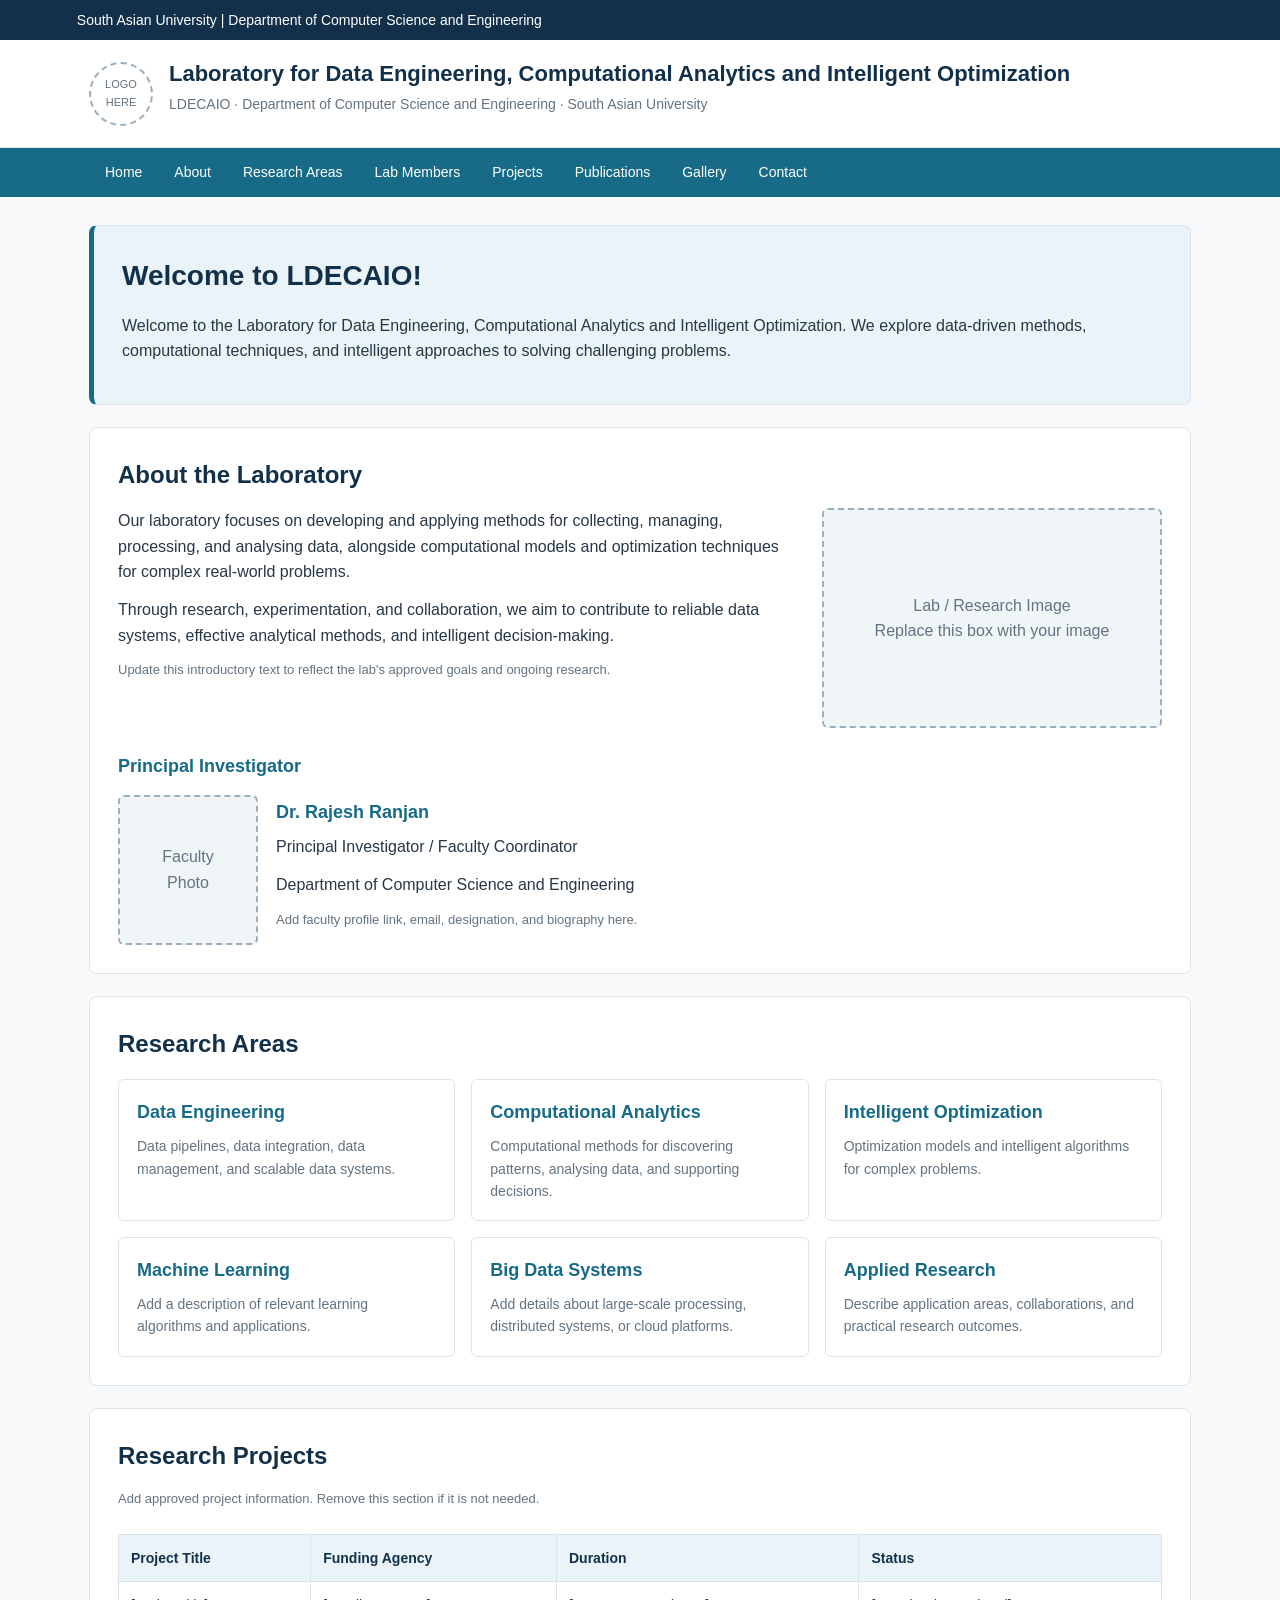
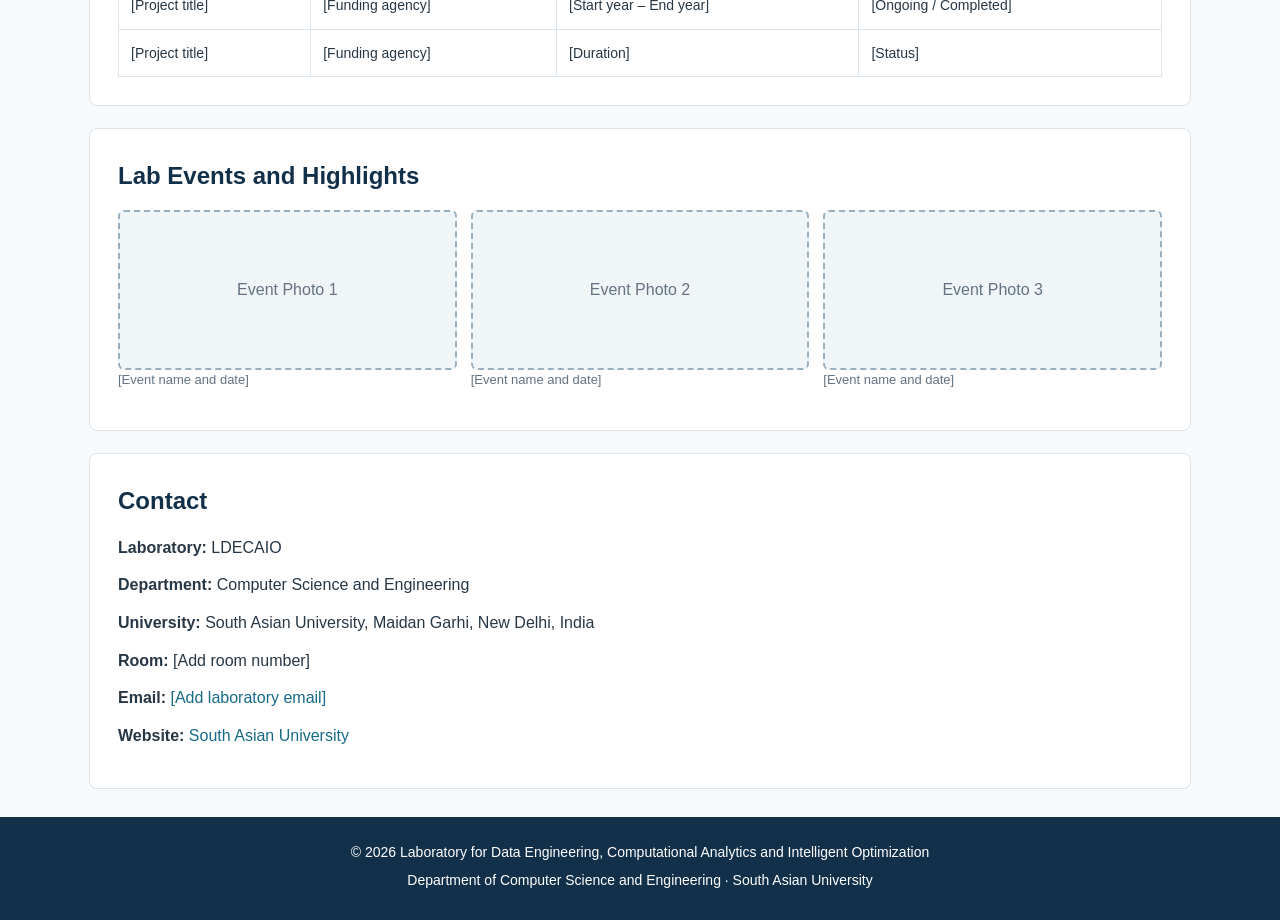
<file: index.html>
<!DOCTYPE html>
<html lang="en">
<head>
  <meta charset="UTF-8">
  <meta name="viewport" content="width=device-width, initial-scale=1.0">
  <title>LDECAIO | South Asian University</title>
  <link rel="stylesheet" href="website.css">
  <script src="script.js" defer></script>
</head>
<body>
  <div class="top-bar">South Asian University | Department of Computer Science and Engineering</div>

  <header>
    <div class="header-inner">
      <div class="logo-placeholder">LOGO<br>HERE</div>
      <div class="header-title">
        <h1>Laboratory for Data Engineering, Computational Analytics and Intelligent Optimization</h1>
        <p>LDECAIO · Department of Computer Science and Engineering · South Asian University</p>
      </div>
    </div>
  </header>

  <nav>
    <div class="nav-inner">
      <a href="index.html#home">Home</a>
      <a href="index.html#about">About</a>
      <a href="index.html#research">Research Areas</a>
      <a href="members.html">Lab Members</a>
      <a href="index.html#projects">Projects</a>
      <a href="publications.html">Publications</a>
      <a href="index.html#gallery">Gallery</a>
      <a href="index.html#contact">Contact</a>
    </div>
  </nav>

  <main>
    <section class="welcome" id="home">
      <h2>Welcome to LDECAIO!</h2>
      <p>
        Welcome to the Laboratory for Data Engineering, Computational Analytics and
        Intelligent Optimization. We explore data-driven methods, computational
        techniques, and intelligent approaches to solving challenging problems.
      </p>
    </section>

    <section id="about">
      <h2>About the Laboratory</h2>
      <div class="intro-grid">
        <div>
          <p>
            Our laboratory focuses on developing and applying methods for collecting,
            managing, processing, and analysing data, alongside computational models
            and optimization techniques for complex real-world problems.
          </p>
          <p>
            Through research, experimentation, and collaboration, we aim to contribute
            to reliable data systems, effective analytical methods, and intelligent
            decision-making.
          </p>
          <p class="note">Update this introductory text to reflect the lab's approved goals and ongoing research.</p>
        </div>
        <div class="image-placeholder">Lab / Research Image<br>Replace this box with your image</div>
      </div>

      <h3 class="subheading">Principal Investigator</h3>
      <div class="profile">
        <div class="image-placeholder faculty-placeholder">Faculty Photo</div>
        <div>
          <h3>Dr. Rajesh Ranjan</h3>
          <p>Principal Investigator / Faculty Coordinator</p>
          <p>Department of Computer Science and Engineering</p>
          <p class="note">Add faculty profile link, email, designation, and biography here.</p>
        </div>
      </div>
    </section>

    <section id="research">
      <h2>Research Areas</h2>
      <div class="cards">
        <div class="card"><h3>Data Engineering</h3><p>Data pipelines, data integration, data management, and scalable data systems.</p></div>
        <div class="card"><h3>Computational Analytics</h3><p>Computational methods for discovering patterns, analysing data, and supporting decisions.</p></div>
        <div class="card"><h3>Intelligent Optimization</h3><p>Optimization models and intelligent algorithms for complex problems.</p></div>
        <div class="card"><h3>Machine Learning</h3><p>Add a description of relevant learning algorithms and applications.</p></div>
        <div class="card"><h3>Big Data Systems</h3><p>Add details about large-scale processing, distributed systems, or cloud platforms.</p></div>
        <div class="card"><h3>Applied Research</h3><p>Describe application areas, collaborations, and practical research outcomes.</p></div>
      </div>
    </section>

    <section id="projects">
      <h2>Research Projects</h2>
      <p class="note">Add approved project information. Remove this section if it is not needed.</p>
      <div class="table-wrap">
        <table>
          <thead><tr><th>Project Title</th><th>Funding Agency</th><th>Duration</th><th>Status</th></tr></thead>
          <tbody>
            <tr><td>[Project title]</td><td>[Funding agency]</td><td>[Start year – End year]</td><td>[Ongoing / Completed]</td></tr>
            <tr><td>[Project title]</td><td>[Funding agency]</td><td>[Duration]</td><td>[Status]</td></tr>
          </tbody>
        </table>
      </div>
    </section>

    <section id="gallery">
      <h2>Lab Events and Highlights</h2>
      <div class="gallery">
        <div><div class="image-placeholder">Event Photo 1</div><p class="note">[Event name and date]</p></div>
        <div><div class="image-placeholder">Event Photo 2</div><p class="note">[Event name and date]</p></div>
        <div><div class="image-placeholder">Event Photo 3</div><p class="note">[Event name and date]</p></div>
      </div>
    </section>

    <section id="contact">
      <h2>Contact</h2>
      <p><strong>Laboratory:</strong> LDECAIO</p>
      <p><strong>Department:</strong> Computer Science and Engineering</p>
      <p><strong>University:</strong> South Asian University, Maidan Garhi, New Delhi, India</p>
      <p><strong>Room:</strong> [Add room number]</p>
      <p><strong>Email:</strong> <a href="mailto:your-email@example.com">[Add laboratory email]</a></p>
      <p><strong>Website:</strong> <a href="https://sau.int/">South Asian University</a></p>
    </section>
  </main>

  <footer>
    <p>© <span class="current-year">2026</span> Laboratory for Data Engineering, Computational Analytics and Intelligent Optimization</p>
    <p>Department of Computer Science and Engineering · South Asian University</p>
  </footer>
</body>
</html>
</file>
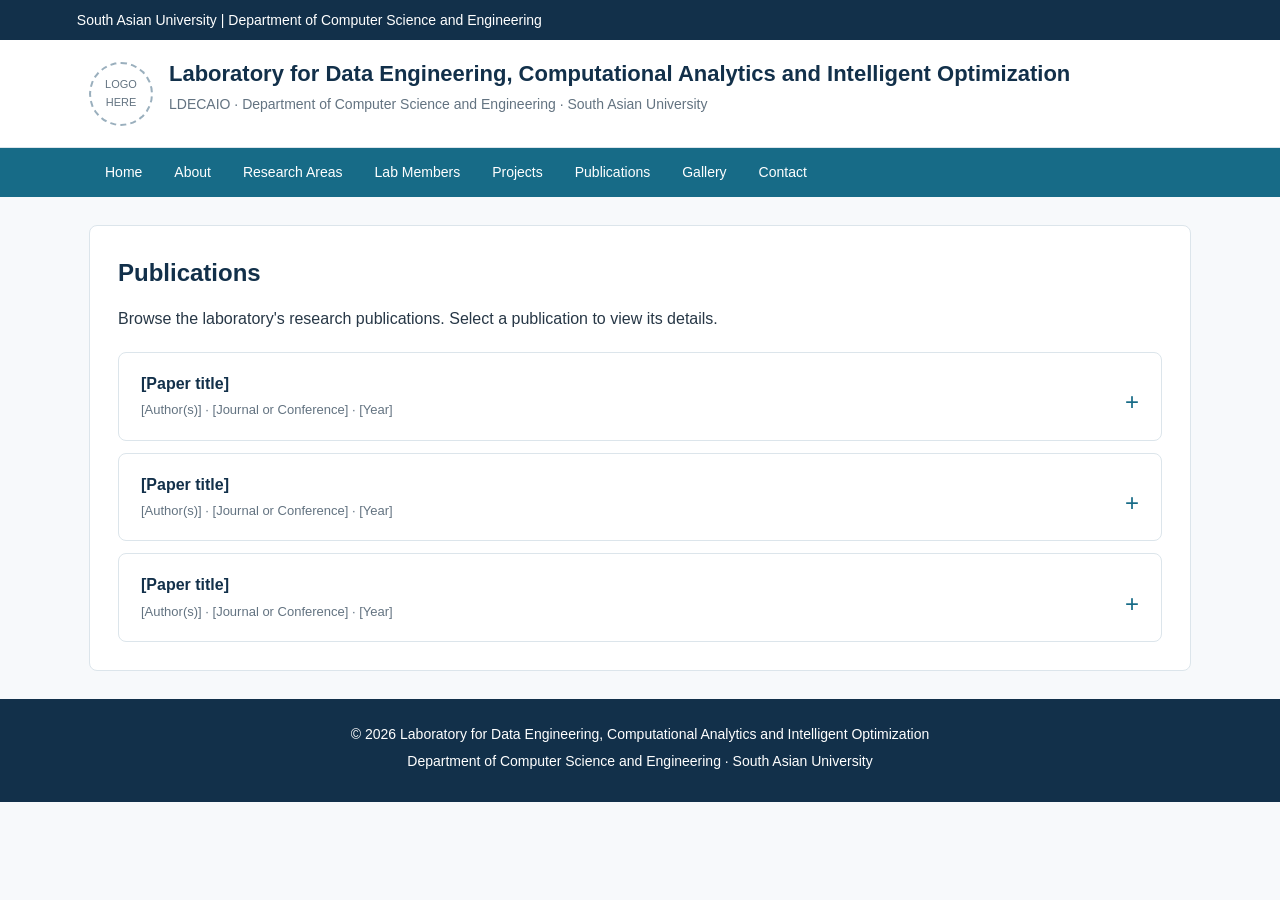
<file: publications.html>
<!DOCTYPE html>
<html lang="en">
<head>
  <meta charset="UTF-8">
  <meta name="viewport" content="width=device-width, initial-scale=1.0">
  <title>LDECAIO | Publications</title>
  <link rel="stylesheet" href="website.css">
  <script src="script.js" defer></script>
</head>
<body>
  <div class="top-bar">South Asian University | Department of Computer Science and Engineering</div>

  <header>
    <div class="header-inner">
      <div class="logo-placeholder">LOGO<br>HERE</div>
      <div class="header-title">
        <h1>Laboratory for Data Engineering, Computational Analytics and Intelligent Optimization</h1>
        <p>LDECAIO · Department of Computer Science and Engineering · South Asian University</p>
      </div>
    </div>
  </header>

  <nav>
    <div class="nav-inner">
      <a href="index.html#home">Home</a>
      <a href="index.html#about">About</a>
      <a href="index.html#research">Research Areas</a>
      <a href="members.html">Lab Members</a>
      <a href="index.html#projects">Projects</a>
      <a href="publications.html">Publications</a>
      <a href="index.html#gallery">Gallery</a>
      <a href="index.html#contact">Contact</a>
    </div>
  </nav>

  <main>
    <section class="publications-section">
      <h2>Publications</h2>
      <p>Browse the laboratory's research publications. Select a publication to view its details.</p>

      <div class="publication-list">
        <details class="publication-card">
          <summary>
            <span class="publication-title">[Paper title]</span>
            <span class="publication-meta">[Author(s)] · [Journal or Conference] · [Year]</span>
          </summary>
          <div class="publication-details">
            <p><strong>Authors:</strong> [Author(s)]</p>
            <p><strong>Published in:</strong> [Journal or Conference], [Year]</p>
            <p><strong>Abstract:</strong> Add a short abstract or description of this publication here.</p>
            <a href="#" target="_blank" rel="noopener noreferrer">Read paper →</a>
          </div>
        </details>

        <details class="publication-card">
          <summary>
            <span class="publication-title">[Paper title]</span>
            <span class="publication-meta">[Author(s)] · [Journal or Conference] · [Year]</span>
          </summary>
          <div class="publication-details">
            <p><strong>Authors:</strong> [Author(s)]</p>
            <p><strong>Published in:</strong> [Journal or Conference], [Year]</p>
            <p><strong>Abstract:</strong> Add a short abstract or description of this publication here.</p>
            <a href="#" target="_blank" rel="noopener noreferrer">Read paper →</a>
          </div>
        </details>

        <details class="publication-card">
          <summary>
            <span class="publication-title">[Paper title]</span>
            <span class="publication-meta">[Author(s)] · [Journal or Conference] · [Year]</span>
          </summary>
          <div class="publication-details">
            <p><strong>Authors:</strong> [Author(s)]</p>
            <p><strong>Published in:</strong> [Journal or Conference], [Year]</p>
            <p><strong>Abstract:</strong> Add a short abstract or description of this publication here.</p>
            <a href="#" target="_blank" rel="noopener noreferrer">Read paper →</a>
          </div>
        </details>
      </div>
    </section>
  </main>

  <footer>
    <p>© <span class="current-year">2026</span> Laboratory for Data Engineering, Computational Analytics and Intelligent Optimization</p>
    <p>Department of Computer Science and Engineering · South Asian University</p>
  </footer>
</body>
</html>
</file>
<file: website.css>
:root {
  --navy: #12304a;
  --blue: #176b87;
  --light-blue: #eaf4f8;
  --text: #273746;
  --muted: #637381;
  --white: #ffffff;
  --background: #f7f9fb;
  --border: #dce5eb;
}

* { box-sizing: border-box; margin: 0; padding: 0; }

html { scroll-behavior: smooth; }

body {
  font-family: Arial, Helvetica, sans-serif;
  line-height: 1.6;
  color: var(--text);
  background: var(--background);
}

a { color: var(--blue); text-decoration: none; }
a:hover { text-decoration: underline; }

.top-bar {
  background: var(--navy);
  color: var(--white);
  padding: 9px 6%;
  font-size: 14px;
}

header { background: var(--white); border-bottom: 1px solid var(--border); }

.header-inner {
  max-width: 1150px;
  margin: auto;
  padding: 20px 24px;
  display: flex;
  align-items: center;
  gap: 16px;
}

.logo-placeholder {
  width: 64px;
  height: 64px;
  flex-shrink: 0;
  border: 2px dashed #9aafbd;
  border-radius: 50%;
  display: grid;
  place-items: center;
  color: var(--muted);
  font-size: 11px;
  text-align: center;
}

.header-title h1 { color: var(--navy); font-size: 22px; line-height: 1.3; }
.header-title p { color: var(--muted); font-size: 14px; margin-top: 4px; }

nav { background: var(--blue); }
.nav-inner {
  max-width: 1150px;
  margin: auto;
  padding: 0 24px;
  display: flex;
  flex-wrap: wrap;
}

nav a { display: block; color: var(--white); padding: 13px 16px; font-size: 14px; }
nav a:hover { background: var(--navy); text-decoration: none; }

main { max-width: 1150px; margin: 28px auto; padding: 0 24px; }

section {
  background: var(--white);
  padding: 28px;
  margin-bottom: 22px;
  border: 1px solid var(--border);
  border-radius: 8px;
}

h2 { color: var(--navy); font-size: 24px; margin-bottom: 14px; }
h3 { color: var(--blue); font-size: 18px; margin-bottom: 8px; }
p { margin-bottom: 12px; }

.welcome { background: var(--light-blue); border-left: 5px solid var(--blue); }
.welcome h2 { font-size: 28px; }

.intro-grid {
  display: grid;
  grid-template-columns: 2fr 1fr;
  gap: 24px;
  align-items: start;
}

.image-placeholder {
  min-height: 220px;
  border: 2px dashed #9aafbd;
  background: #f0f5f8;
  color: var(--muted);
  display: grid;
  place-items: center;
  text-align: center;
  padding: 20px;
  border-radius: 6px;
}

.subheading { margin-top: 24px; }

.profile { display: flex; align-items: center; gap: 18px; margin-top: 14px; }
.profile .image-placeholder { width: 140px; min-width: 140px; min-height: 150px; }

.cards {
  display: grid;
  grid-template-columns: repeat(3, 1fr);
  gap: 16px;
  margin-top: 16px;
}

.card { border: 1px solid var(--border); border-radius: 6px; padding: 18px; background: #fff; }
.card p { margin-bottom: 0; color: var(--muted); font-size: 14px; }

ul { padding-left: 22px; margin: 8px 0 12px; }
li { margin-bottom: 8px; }

.table-wrap { overflow-x: auto; }
table { width: 100%; border-collapse: collapse; margin-top: 12px; font-size: 14px; }
th, td { text-align: left; padding: 12px; border: 1px solid var(--border); vertical-align: top; }
th { background: var(--light-blue); color: var(--navy); }

.gallery { display: grid; grid-template-columns: repeat(3, 1fr); gap: 14px; }
.gallery .image-placeholder { min-height: 160px; }
.note { color: var(--muted); font-size: 13px; }

footer {
  background: var(--navy);
  color: var(--white);
  text-align: center;
  padding: 24px;
  font-size: 14px;
}
footer a { color: #c7eafa; }
footer p { margin-bottom: 5px; }

/* Lab member cards */
.members-grid {
  display: grid;
  grid-template-columns: repeat(3, 1fr);
  gap: 18px;
  margin-top: 20px;
}

.member-card {
  background: white;
  border: 1px solid var(--border);
  border-radius: 8px;
  padding: 22px;
  text-align: center;
  transition: 0.2s;
}

.member-card:hover { background: var(--light-blue); transform: translateY(-4px); }

.member-card img, .profile-popup img {
  width: 110px;
  height: 110px;
  border-radius: 50%;
  object-fit: cover;
  margin-bottom: 12px;
}

.member-card h3 { margin-bottom: 5px; }
.member-card p { color: var(--muted); font-size: 14px; }

.text-button {
  display: inline-block;
  margin-top: 5px;
  padding: 0;
  border: 0;
  background: none;
  color: var(--blue);
  font: inherit;
  font-weight: bold;
  cursor: pointer;
}
.text-button:hover { text-decoration: underline; }

/* Profile popup */
.profile-overlay {
  display: none;
  position: fixed;
  inset: 0;
  z-index: 1000;
  background: rgba(10, 25, 40, 0.58);
  backdrop-filter: blur(5px);
  justify-content: center;
  align-items: center;
  padding: 20px;
}

.profile-overlay.is-open { display: flex; }

.profile-popup {
  position: relative;
  background: white;
  padding: 30px;
  border-radius: 10px;
  width: 100%;
  max-width: 600px;
  max-height: 85vh;
  overflow-y: auto;
  box-shadow: 0 15px 40px rgba(0, 0, 0, 0.25);
  animation: appear 0.2s ease;
}

.profile-popup img { width: 120px; height: 120px; }
.profile-popup h2 { margin-bottom: 5px; }
.profile-popup h3 { margin-top: 15px; }

.close-profile {
  position: absolute;
  top: 10px;
  right: 16px;
  border: 0;
  background: transparent;
  color: var(--muted);
  font-size: 30px;
  line-height: 1;
  cursor: pointer;
}
.close-profile:hover { color: var(--navy); }

@keyframes appear {
  from { opacity: 0; transform: translateY(12px); }
  to { opacity: 1; transform: translateY(0); }
}

/* Expandable publication cards */
.publication-list { display: grid; gap: 12px; margin-top: 20px; }

.publication-card {
  padding: 0;
  margin: 0;
  overflow: hidden;
  border: 1px solid var(--border);
  border-radius: 8px;
  background: white;
  transition: border-color 0.2s, box-shadow 0.2s;
}

.publication-card[open] {
  border-color: #9bbdcb;
  box-shadow: 0 4px 14px rgba(18, 48, 74, 0.08);
}

.publication-card summary {
  list-style: none;
  cursor: pointer;
  padding: 18px 22px;
  display: flex;
  flex-direction: column;
  gap: 4px;
}
.publication-card summary::-webkit-details-marker { display: none; }
.publication-card summary::after {
  content: "+";
  color: var(--blue);
  font-size: 24px;
  font-weight: normal;
  margin-left: auto;
  margin-top: -42px;
}
.publication-card[open] summary::after { content: "−"; }

.publication-title { color: var(--navy); font-weight: bold; padding-right: 30px; }
.publication-meta { color: var(--muted); font-size: 13px; padding-right: 30px; }

.publication-details {
  padding: 0 22px 18px;
  border-top: 1px solid var(--border);
}
.publication-details p { margin-top: 12px; margin-bottom: 6px; }
.publication-details a { display: inline-block; margin-top: 8px; font-weight: bold; }

@media (max-width: 760px) {
  .header-inner { align-items: flex-start; }
  .header-title h1 { font-size: 18px; }
  .intro-grid, .cards, .gallery, .members-grid { grid-template-columns: 1fr; }
  section { padding: 20px; }
  .profile { align-items: flex-start; flex-direction: column; }
  nav a { padding: 10px 12px; }
  .profile-popup { padding: 24px; }
}
</file>
